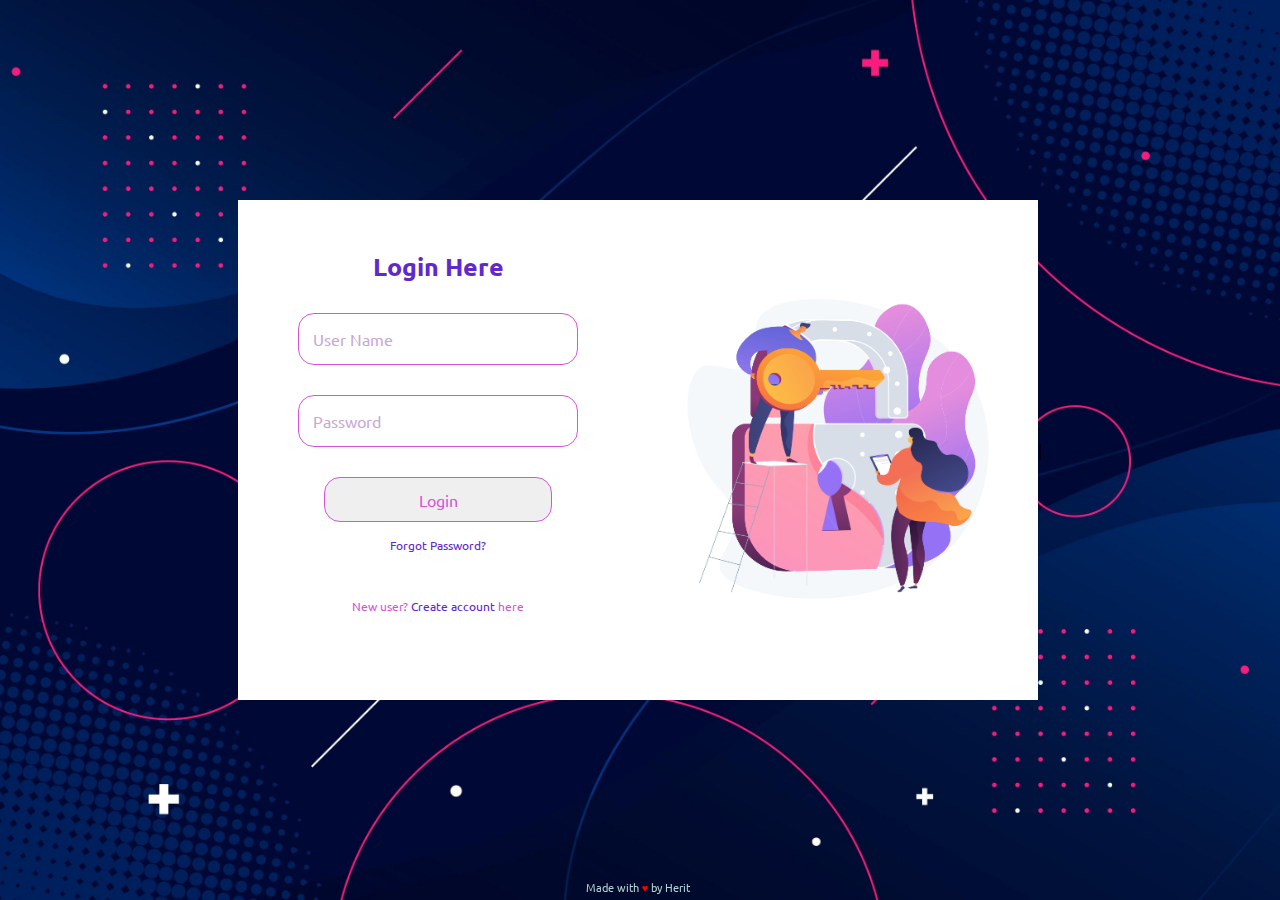
<file: index.html>
<!DOCTYPE html>
<html lang="en">
  <head>
    <meta charset="UTF-8" />
    <meta http-equiv="X-UA-Compatible" content="IE=edge" />
    <meta name="viewport" content="width=device-width, initial-scale=1.0" />
    <title>Login Page</title>
    <link rel="stylesheet" href="style1.css" />
  </head>
  <body>
    <div class="container">
      <div class="leftside">
        <h3>Login Here</h3>
        <div class="input-group">
          <input
            required=""
            type="text"
            name="text"
            autocomplete="off"
            class="input"
          />
          <label class="user-label">User Name</label>
        </div>
        <div class="input-group">
          <input
            required=""
            type="text"
            name="text"
            autocomplete="off"
            class="input"
          />
          <label class="user-label">Password</label>
        </div>

        <button>Login</button>
        <a href="#">Forgot Password?</a>
        <p>New user? <a href="Signup.html">Create account</a> here</p>
      </div>
      <div class="rightside">
        <img src="images/login.jpg" alt="" srcset="" />
      </div>
      <div class="footer">
        <p>Made with <b>♥</b> by Herit</p>
      </div> 
    </div>
  </body>
</html>
|
</file>
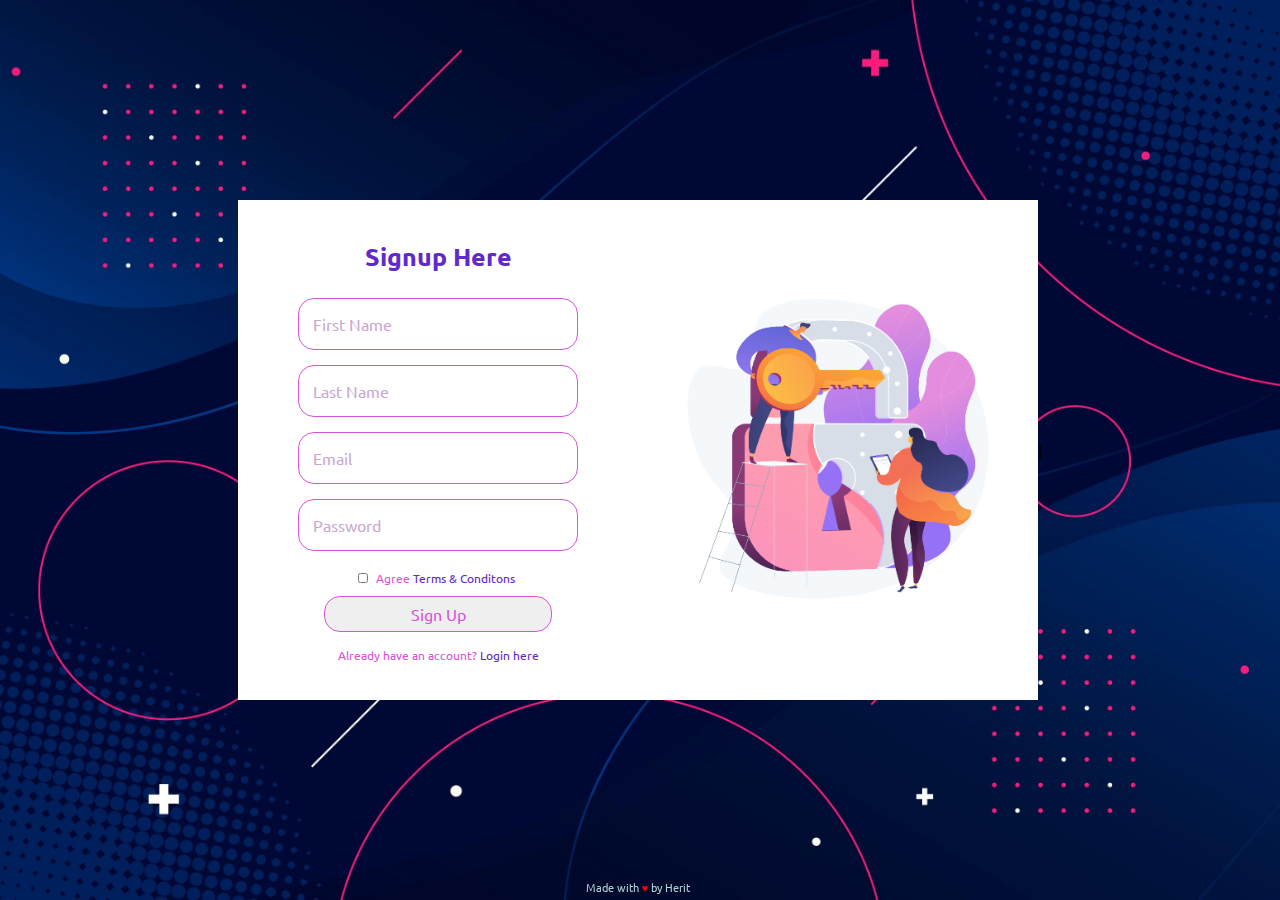
<file: Signup.html>
<!DOCTYPE html>
<html lang="en">
  <head>
    <meta charset="UTF-8" />
    <meta http-equiv="X-UA-Compatible" content="IE=edge" />
    <meta name="viewport" content="width=device-width, initial-scale=1.0" />
    <title>Login Page</title>
    <link rel="stylesheet" href="style2.css" />
  </head>
  <body>
    <div class="container">
      <div class="leftside">
        <h3>Signup Here</h3>
        <div class="input-group">
            <input required="" type="text" name="text" autocomplete="off" class="input">
            <label class="user-label">First Name</label>
          </div>
          <div class="input-group">
            <input required="" type="text" name="text" autocomplete="off" class="input">
            <label class="user-label">Last Name</label>
          </div>
          <div class="input-group">
            <input required="" type="text" name="text" autocomplete="off" class="input">
            <label class="user-label">Email</label>
          </div>
          <div class="input-group">
            <input required="" type="text" name="text" autocomplete="off" class="input">
            <label class="user-label">Password</label>
          </div>
          <div class="lable-group">
          <input type="checkbox" name="Agree Terms & Conditons" id="">
         <label for="" class="check-label">Agree <a href="#">Terms & Conditons</a></label>
        </div>
        <button>Sign Up</button>
        <p>Already have an account?<a href="index.html"> Login here</a></p>
        
      </div>
      <div class="rightside">
        <img src="images/login.jpg" alt="" srcset="" />
      </div>
      <div class="footer">
        <p>Made with <b>♥</b> by Herit</p>
      </div>  
    </div>

  </body>
</html>
|
</file>
<file: style1.css>
@import url("https://fonts.googleapis.com/css2?family=Ubuntu:ital,wght@0,300;0,400;1,300&display=swap");

* {
  box-sizing: border-box;
  margin: 0;
  padding: 0;
  font-family: "Ubuntu", sans-serif;
}
body {
  background: url(images/background.jpg);
  background-size: cover;
  background-repeat: no-repeat;
  background-position: center;
  height: 100vh;
  display: flex;
  justify-content: center;
  align-items: center;
}
.container {
  display: flex;
  flex-direction: row;
  background: #fff;
  width: 800px;
  height: 500px;
}
.leftside {
  width: 50%;
  height: 100%;
  display: flex;
  flex-direction: column;
  align-items: center;
  padding: 50px 10px;
}
.leftside h3 {
  font-size: 25px;
  color: #6029cc;
}
.input-group {
  position: relative;
}

.input {
  border: solid 1.5px #d754d9;
  border-radius: 1rem;
  background: none;
  padding: 15px;
  width: 280px;
  font-size: 1rem;
  color: #6029cc;
  transition: border 150ms cubic-bezier(0.4, 0, 0.2, 1);
  margin-top: 30px;
}

.user-label {
  position: absolute;
  left: 15px;
  top: 30px;
  color: #c9a7d4;
  pointer-events: none;
  transform: translateY(1rem);
  transition: 150ms cubic-bezier(0.4, 0, 0.2, 1);
}
.leftside .lable-group {
  margin-top: 15px;
}

.input:focus,
input:valid {
  outline: none;
  border: 1.5px solid #6029cc;
}

.input:focus ~ label,
input:valid ~ label {
  transform: translateY(-50%) scale(0.8);
  background-color: #fff;
  padding: 0 0.3em;
  color: #6029cc;
}
.leftside button {
  width: 60%;
  height: 45px;
  border: 1.5px solid #d754d9;
  border-radius: 1rem;
  margin-top: 30px;
  padding: 7px;
  font-size: 16px;
  color: #d754d9;
}
.leftside a {
  color: #6029cc;
  font-size: 12px;
  margin-top: 15px;
  text-decoration: none;
}
.leftside p {
  color: #d754d9;
  font-size: 12px;
  margin-top: 45px;
  text-decoration: none;
}

.leftside button:hover {
  border: 1.5px solid #6029cc;
  background: #d754d9;

  color: #fff;
  transition: 0.7s;
}
.rightside {
  width: 50%;
  height: 100%;
  position: relative;
  padding-top: 50px;
}

.rightside img {
  width: 400px;
  height: auto;
}
.footer {
  color: rgb(175, 211, 210);
  text-align: center;
  align-items: center;
  font-size: 11px;
  position: fixed;
  bottom: 5px;
  width: 800px;
}
.footer p b {
  color: red;
  font-size: 11px;
}

@media (max-width: 425px) {
  .leftside {
    width: auto;
    margin-top: -150px;
  }
  .container .rightside {
    height: auto;
    width: auto;
    scale: 50%;
    margin-top: -150px;
  }
}
@media (max-width: 768px) {
  .rightside {
    width: auto;
    height: auto;
    scale: 70%;
    margin-top: -120px;
  }
  body {
    height: 100vh;
    display: flex;
    justify-content: center;
    align-items: center;
    background: none;
  }
  .container {
    display: flex;
    flex-direction: column-reverse;
    background: #fff;
    width: 800px;
    height: 500px;
    flex-wrap: nowrap;
    justify-content: center;
    align-items: center;
  }
  .rightside img {
    width: fit-content;
  }
  .leftside {
    width: auto;
    margin-top: -120px;
  }
  .footer {
    color: #6029cc;
  }
}
@media (max-width: 928px) {
  .container {
    width: 760px;
  }
  .rightside img {
    width: 380px;
  }
}
</file>
<file: style2.css>
@import url("https://fonts.googleapis.com/css2?family=Ubuntu:ital,wght@0,300;0,400;1,300&display=swap");

* {
  box-sizing: border-box;
  margin: 0;
  padding: 0;
  font-family: "Ubuntu", sans-serif;
}
body {
  background: url(images/background.jpg);
  background-size: cover;
  background-repeat: no-repeat;
  background-position: center;
  height: 100vh;
  display: flex;
  justify-content: center;
  align-items: center;
}
.container {
  display: flex;
  flex-direction: row;
  background: #fff;
  width: 800px;
  height: 500px;
}
.leftside {
  width: 50%;
  height: 100%;
  display: flex;
  flex-direction: column;
  align-items: center;
  padding: 40px 10px;
}
.leftside h3 {
  font-size: 25px;
  color: #6029cc;
  margin-bottom: 10px;
}
.input-group {
  position: relative;
}

.input {
  border: solid 1.5px #d754d9;
  border-radius: 1rem;
  background: none;
  width: 280px;
  padding: 15px;
  font-size: 1rem;
  color: #6029cc;
  transition: border 150ms cubic-bezier(0.4, 0, 0.2, 1);
  margin-top: 15px;
}

.user-label {
  position: absolute;
  left: 15px;
  top: 15px;
  color: #c9a7d4;
  pointer-events: none;
  transform: translateY(1rem);
  transition: 150ms cubic-bezier(0.4, 0, 0.2, 1);
}
.leftside .lable-group {
  margin-top: 15px;
}
.leftside .lable-group .check-label {
  font-size: 12px;
  color: #d754d9;
}
.leftside .lable-group .check-label a {
  font-size: 12px;
  color: #6029cc;
  text-decoration: none;
}
.leftside .lable-group input {
  width: 10px;
  height: 10px;
}
.input:focus,
input:valid {
  outline: none;
  border: 1.5px solid #6029cc;
}

.input:focus ~ label,
input:valid ~ label {
  transform: translateY(-50%) scale(0.8);
  background-color: #fff;
  padding: 0 0.3em;
  color: #6029cc;
}
.leftside button {
  width: 60%;
  height: 45px;
  border: 1.5px solid #d754d9;
  border-radius: 1rem;
  margin-top: 10px;
  padding: 7px;
  font-size: 16px;
  color: #d754d9;
}
.leftside p {
  color: #d754d9;
  font-size: 12px;
  margin-top: 15px;
  text-decoration: none;
}
.leftside p a {
  color: #6029cc;
  font-size: 12px;
  margin-top: 15px;
  text-decoration: none;
}

.leftside button:hover {
  border: 1.5px solid #6029cc;
  background: #d754d9;

  color: #fff;
  transition: 1s;
}
.rightside {
  width: 50%;
  height: 100%;
  position: relative;
  padding-top: 50px;
}

.rightside img {
  width: 400px;
  height: auto;
}
.footer {
  color: rgb(175, 211, 210);
  text-align: center;
  align-items: center;
  font-size: 11px;
  position: fixed;
  bottom: 5px;
  width: 800px;
}
.footer p b {
  color: red;
  font-size: 11px;
}

@media (max-width: 425px) {
  .leftside {
    width: auto;
    margin-top: -150px;
  }
  .container .rightside {
    height: auto;
    width: auto;
    scale: 50%;
    margin-top: -150px;
  }
}
@media (max-width: 768px) {
  .rightside {
    width: auto;
    height: auto;
    scale: 70%;
    margin-top: -120px;
  }
  body {
    height: 100vh;
    display: flex;
    justify-content: center;
    align-items: center;
    background: none;
  }
  .container {
    display: flex;
    flex-direction: column-reverse;
    background: #fff;
    width: 800px;
    height: 500px;
    flex-wrap: nowrap;
    justify-content: center;
    align-items: center;
  }
  .rightside img {
    width: fit-content;
  }
  .leftside {
    width: auto;
    margin-top: -120px;
  }
  .footer {
    color: #6029cc;
  }
}
@media (max-width: 928px) {
  .container {
    width: 760px;
  }
  .rightside img {
    width: 380px;
  }
}
</file>
